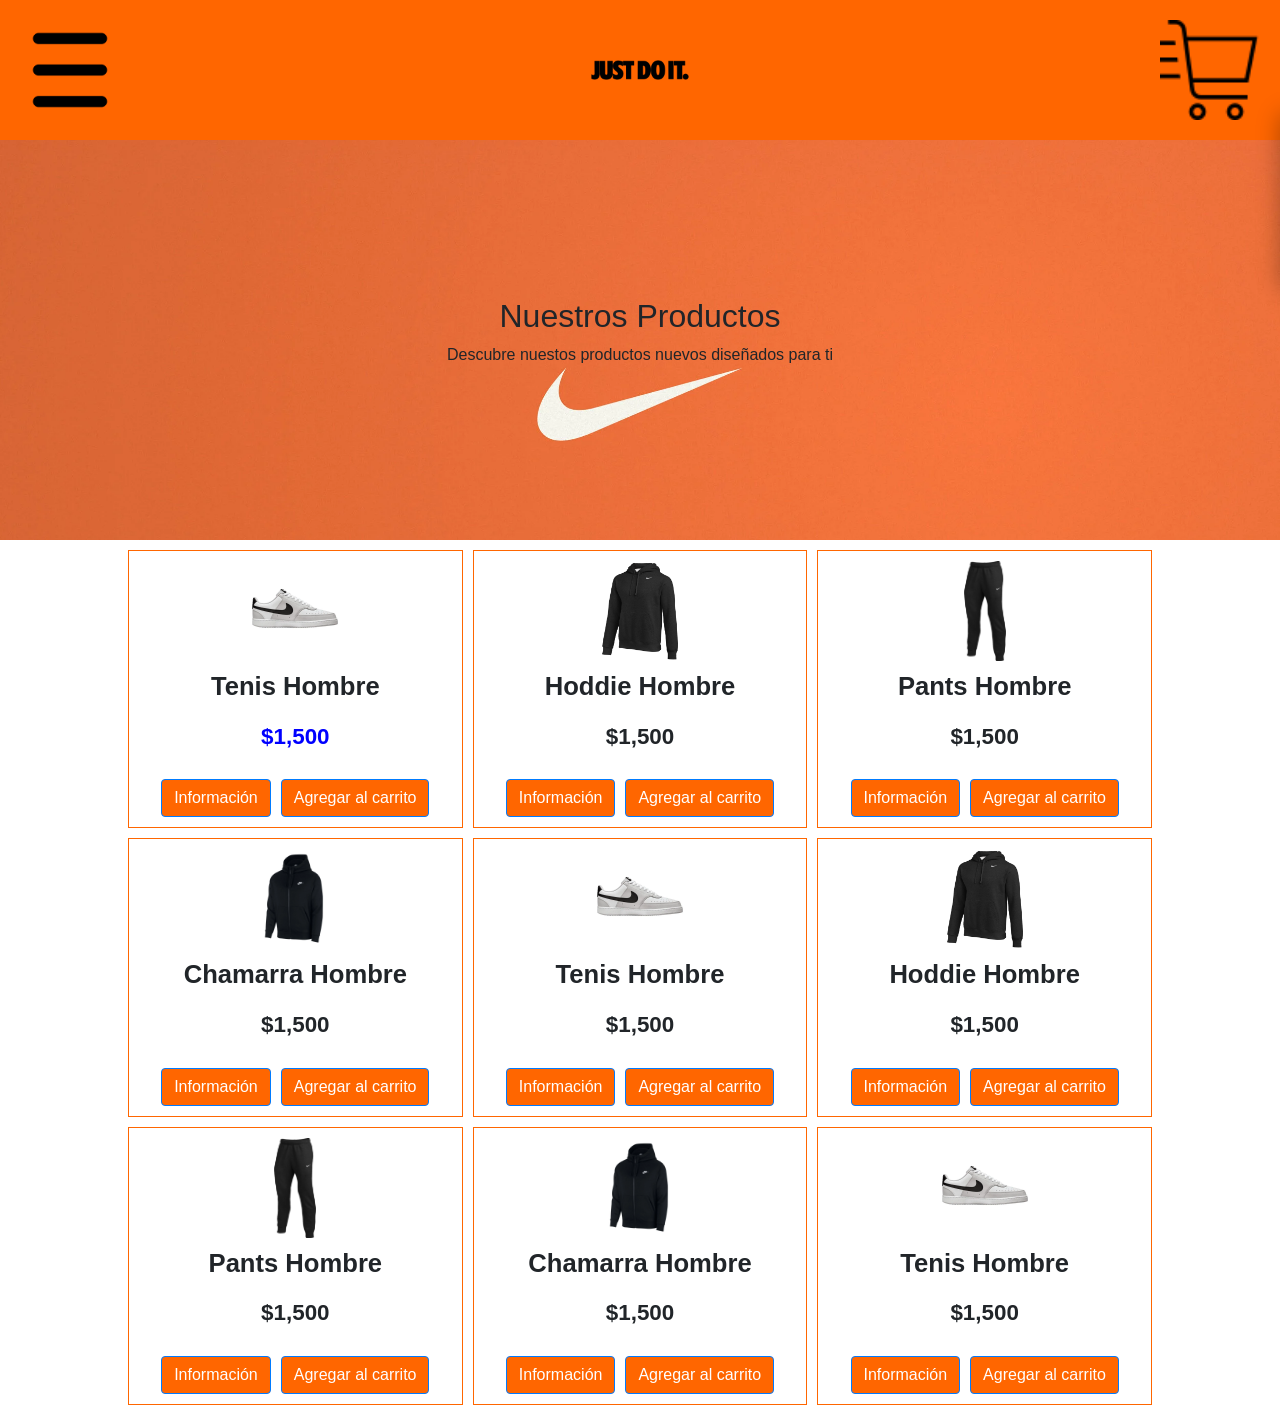
<file: index.html>
<!DOCTYPE html>
<html lang="en">
<head>
    <meta charset="UTF-8">
    <meta name="viewport" content="width=device-width, initial-scale=1.0">
    <!-- <link href="https://cdn.jsdelivr.net/npm/bootstrap@5.0.2/dist/css/bootstrap.min.css" rel="stylesheet" integrity="sha384-EVSTQN3/azprG1Anm3QDgpJLIm9Nao0Yz1ztcQTwFspd3yD65VohhpuuCOmLASjC" crossorigin="anonymous"> -->
    <link rel="stylesheet" href="https://maxcdn.bootstrapcdn.com/bootstrap/4.0.0/css/bootstrap.min.css">
    <link rel="stylesheet" href="css/stye2.0.css">
    <!-- <link rel="stylesheet" href="css/stileBEM.css"> -->
    <!-- <link rel="stylesheet" href="css/style.css"> -->
     
    <title>Nike e-commers</title>
</head>
<body>
    <header class="header">
        <section class="header__menu">
            <i class="header_menu header__menu--menulogo"><img src="img/menuHamburguesa.png" alt=""></i>
            <img class="logo header_menu header__menu--logojust" src="img/justDoIt.png" alt="">
            <div class="cart-container">
                <i class="header_menu header__menu--logoNike"><span id="cart-badge" class="badge"></span><img src="img/carro-de-compras-rapido.png" alt=""></i>
                
            </div>
        </section>

        
    </header>
    
    <main class="main">
        <!-- modal *******************************************************************-->
        
                        <div class="modal fade" id="exampleModalToggle" aria-hidden="true" aria-labelledby="exampleModalToggleLabel" tabindex="-1">
                            <div class="modal-dialog modal-dialog-centered">
                                <div class="modal-content">
                                <div class="modal-header">

                                    <div class="card card--product">

                                        <img src="./img/tenis.jpg" alt="Nombre del Producto" class="card-img-top">

                                        <div class="card-body">

                                            <h5 class="card-title">Tenis Hombre</h5>

                                            <p class="card-text">Nike AF1</p>

                                            <!-- <button class="btn btn-primary" data-toggle="modal" data-target="#productoModal">Detalles</button> -->

                                        </div>

                                    </div>
                                   <!-- <h5 class="modal-title" id="productoModalLabel">Detalles del Producto</h5>

                                    <button type="button" class="close" data-dismiss="modal" aria-label="Close">

                                    <span aria-hidden="true">&times;</span>

                                    </button> -->
                                </div>
                                 <div class="modal-body">

                                    <p>Tenis para hombre diferentes tallas, talla 23 a 29</p>

                                </div>

                                <div class="modal-footer">

                                    <button type="button" class="btn-cerrar btn btn-secondary" data-dismiss="modal">Cerrar</button>

                                    <button type="button" class="productos__modal--buttom btn btn-primary">Comprar</button>

                                </div>
                                    <button class="productos__modal--buttom btn btn-primary" data-bs-target="#exampleModalToggle2" data-bs-toggle="modal" data-bs-dismiss="modal">Mas detalles</button>
                                </div>
                                </div>
                            </div>
                            </div>
                            <div class="modal fade" id="exampleModalToggle2" aria-hidden="true" aria-labelledby="exampleModalToggleLabel2" tabindex="-1">
                            <div class="modal-dialog modal-dialog-centered">
                                <div class="modal-content">
                                <div class="modal-header">
                                    <h5 class="modal-title" id="exampleModalToggleLabel2">Tenis Hombre</h5>
                                    <button type="button" class="btn-close" data-bs-dismiss="modal" aria-label="Close"></button>
                                </div>
                                <div class="modal-body">
                                    <p>Amortiguación: Cuentan con una cápsula de aire encapsulada en la entresuela, originalmente diseñada para el baloncesto para ofrecer comodidad y absorción de impactos.</p>
                                    <p>Diseño: Silueta clásica de corte bajo (low-top), medio (mid-top) o alto (high-top). Incluyen perforaciones en la puntera para mayor transpirabilidad.</p>
                                    <p>Materiales: Generalmente construidas con una parte superior de cuero duradero y resistente.</p>
                                    <p>Suela: Suela de goma robusta que ofrece tracción y durabilidad, ideal para el uso diario.</p>
                                    <p>Detalles Clásicos: Incluyen la chapa metálica en los cordones (dubrae) y un diseño versátil, siendo la versión blanca sobre blanca la más popular.</p>
                                    <p>Sostenibilidad: Las versiones modernas incluyen al menos un 20% de materiales reciclados</p>
                                </div>
                                <div class="modal-footer">
                                    <button class="productos__modal--buttom btn btn-primary" data-bs-target="#exampleModalToggle" data-bs-toggle="modal" data-bs-dismiss="modal">Salir</button>
                                </div>
                                </div>
                            </div>
                        </div>
                        <!-- <a class="btn btn-primary" data-bs-toggle="modal" href="#exampleModalToggle" role="button">Open first modal</a> -->

                        <!-- Modal de Detalles del Producto -->

                        

<!-- *********************************************************************** -->

<!-- SUB MODAL "DETALLES" ************************************************************ -->

                        <!-- <div class="modal fade" id="DetalleModal" tabindex="-1" aria-labelledby="DetalleModalLabel" aria-hidden="true">
                            <div class="modal-dialog">
                                <div class="modal-content">
                                <div class="modal-header">
                                    <h5 class="modal-title" id="DetalleModalLabel">Modal title</h5>
                                    <button type="button" class="btn-close" data-bs-dismiss="modal" aria-label="Close"></button>
                                </div>
                                <div class="modal-body">
                                    ...
                                </div>
                                <div class="modal-footer">
                                    <button type="button" class="btn btn-secondary" data-bs-dismiss="modal">Close</button>
                                    <button type="button" class="btn btn-primary">Save changes</button>
                                </div>
                                </div>
                            </div>
                        </div> -->

<!-- ********************************************************************************* -->
       
        <section class="main__banner">
            <h2 class="main__banner--texto" id="txt">Nuestros Productos</h2> 
            <p class="main__banner--texto">Descubre nuestos productos nuevos diseñados para ti</p>
        </section>

        <section class="main__productos">
            <article class="main__article">
                <img class="main__article--img logo" src="img/tenis.jpg" alt="">
                <h3 class="main__article--title logo" >Tenis Hombre</h3>
                <p class="main__article--precio">$1,500</p>
                <div class="main__article--modal">
                    <!-- Button trigger modal -->
                    <button type="button" class="productos__modal--buttom btn btn-primary" data-bs-toggle="modal" data-bs-target="#exampleModalToggle">
                    Información
                    </button>
                    <button type="button" data-id="1" data-img="img/tenis.jpg" data-nombre="Tenis Hombre" data-precio="1500" class="addCart productos__modal--buttom btn btn-primary" data-bs-toggle="carrito" data-bs-target="#addcart">
                    Agregar al carrito
                    </button>
                </div>


            </article>

            <article class="main__article">
                <img class="main__article--img" src="img/hoddieNike.jpg" alt="">
                <h3 class="main__article--title">Hoddie Hombre</h3>
                <p class="main__article--precio">$1,500</p>
                <div class="main__article--modal">
                    <!-- Button trigger modal -->
                    <button type="button" class="productos__modal--buttom btn btn-primary" data-bs-toggle="modal" data-bs-target="#exampleModal">
                    Información
                    </button>
                    <button type="button" data-id="2" data-img="img/hoddieNike.jpg" data-nombre="Hoddie Hombre" data-precio="1500" class="addCart productos__modal--buttom btn btn-primary" data-bs-toggle="carrito" data-bs-target="#addcart">
                    Agregar al carrito
                    </button>
                </div>

            </article>

            <article class="main__article">
                <img class="main__article--img" src="img/pantsNike.jpg" alt="">
                <h3 class="main__article--title">Pants Hombre</h3>
                <p class="main__article--precio">$1,500</p>
                <div class="main__article--modal">
                    <!-- Button trigger modal -->
                    <button type="button" class="productos__modal--buttom btn btn-primary" data-bs-toggle="modal" data-bs-target="#exampleModal">
                    Información
                    </button>
                    <button type="button" data-id="3" data-img="img/pantsNike.jpg" data-nombre="Pants Hombre" data-precio="1500" class="addCart productos__modal--buttom btn btn-primary" data-bs-toggle="carrito" data-bs-target="#addcart">
                    Agregar al carrito
                    </button>
                </div>

            </article>

            <article class="main__article">
                <img class="main__article--img" src="img/chamarra.jpg" alt="">
                <h3 class="main__article--title">Chamarra Hombre</h3>
                <p class="main__article--precio">$1,500</p>
                <div class="main__article--modal">
                    <!-- Button trigger modal -->
                    <button type="button" class="productos__modal--buttom btn btn-primary" data-bs-toggle="modal" data-bs-target="#exampleModal">
                    Información
                    </button>
                    <button type="button" data-id="4" data-img="img/chamarra.jpg" data-nombre="Chamarra Hombre" data-precio="1500" class="addCart productos__modal--buttom btn btn-primary" data-bs-toggle="carrito" data-bs-target="#addcart">
                    Agregar al carrito
                    </button>
                </div>

            </article>

            <article class="main__article">
                <img class="main__article--img" src="img/tenis.jpg" alt="">
                <h3 class="main__article--title">Tenis Hombre</h3>
                <p class="main__article--precio">$1,500</p>
                <div class="main__article--modal">
                    <!-- Button trigger modal -->
                    <button type="button" class="productos__modal--buttom btn btn-primary" data-bs-toggle="modal" data-bs-target="#exampleModal">
                    Información
                    </button>
                    <button type="button" data-id="5" data-img="img/tenis.jpg" data-nombre="Tenis Hombre" data-precio="1500" class="productos__modal--buttom btn btn-primary addCart" data-bs-toggle="carrito" data-bs-target="#addcart">
                    Agregar al carrito
                    </button>
                </div>

            </article>

            <article class="main__article">
                <img class="main__article--img" src="img/hoddieNike.jpg" alt="">
                <h3 class="main__article--title">Hoddie Hombre</h3>
                <p class="main__article--precio">$1,500</p>
                <div class="main__article--modal">
                    <!-- Button trigger modal -->
                    <button type="button" class="productos__modal--buttom btn btn-primary" data-bs-toggle="modal" data-bs-target="#exampleModal">
                    Información
                    </button>
                    <button type="button" data-id="6" data-img="img/hoddieNike.jpg" data-nombre="Hoddie Hombre" data-precio="1500" class="addCart productos__modal--buttom btn btn-primary" data-bs-toggle="carrito" data-bs-target="#addcart">
                    Agregar al carrito
                    </button>
                </div>

            </article>

            <article class="main__article">
                <img class="main__article--img" src="img/pantsNike.jpg" alt="">
                <h3 class="main__article--title">Pants Hombre</h3>
                <p class="main__article--precio">$1,500</p>
                <div class="main__article--modal">
                    <!-- Button trigger modal -->
                    <button type="button" class="productos__modal--buttom btn btn-primary" data-bs-toggle="modal" data-bs-target="#exampleModal">
                    Información
                    </button>
                    <button type="button" data-id="7" data-img="img/pantsNike.jpg" data-nombre="Pants Hombre" data-precio="1500" class="addCart productos__modal--buttom btn btn-primary" data-bs-toggle="carrito" data-bs-target="#addcart">
                    Agregar al carrito
                    </button>
                </div>

            </article>

            <article class="main__article">
                <img class="main__article--img" sr src="img/chamarra.jpg" alt="">
                <h3 class="main__article--title">Chamarra Hombre</h3>
                <p class="main__article--precio">$1,500</p>
                <div class="main__article--modal">
                    <!-- Button trigger modal -->
                    <button type="button" class="productos__modal--buttom btn btn-primary" data-bs-toggle="modal" data-bs-target="#exampleModal">
                    Información
                    </button>
                    <button type="button" data-id="8" data-img="img/chamarra.jpg" data-nombre="Chamarra Hombre" data-precio="1500" class="addCart productos__modal--buttom btn btn-primary" data-bs-toggle="carrito" data-bs-target="#addcart">
                    Agregar al carrito
                    </button>
                </div>

            </article>

            <article class="main__article">
                <img class="main__article--img" src="img/tenis.jpg" alt="">
                <h3 class="main__article--title">Tenis Hombre</h3>
                <p class="main__article--precio">$1,500</p>
                <div class="main__article--modal">
                    <!-- Button trigger modal -->
                    <button type="button" class="productos__modal--buttom btn btn-primary" data-bs-toggle="modal" data-bs-target="#exampleModal">
                    Información
                    </button>
                    <button type="button" data-id="9" data-img="img/tenis.jpg" data-nombre="Tenis Hombre" data-precio="1500" class="productos__modal--buttom btn btn-primary addCart" data-bs-toggle="carrito" data-bs-target="#addcart">
                    Agregar al carrito
                    </button>
                    
                </div>

            </article>

        </section>
            
        <section class="main__cart" id="addCart">
            <h2 class="main__cart--title">Carrito</h2>
            <!--  <div class="cart__container">
                <img class="cart__container--img" src="img/hoddieNike.jpg" alt="" >
                <p class="cart__container--p1">Hoddie Hombre</p>
                <p class="cart__container--p1">$1,500</p>
                <i class="cart__container--borrar"><img src="img/borrar.png" alt="Icono Quitar"></i>
            </div>

            <div class="cart__container">
                <img class="cart__container--img" src="img/hoddieNike.jpg" alt="" >
                <p class="cart__container--p1">Hoddie Hombre</p>
                <p class="cart__container--p1">$1,500</p>
                <i class="cart__container--borrar"><img src="img/borrar.png" alt="Icono Quitar"></i>
            </div> -->
            <ul id="listaCarrito" class="lista__carrito">
                
            </ul>

            <p class="">Total: $<span id="totalCarrito">0</span></p>
            <button type="button" class="comprar productos__modal--buttom btn ">Comprar</button>
            <br class="mb-2">            
            <button type="button" id="vaciar-carrito">Vaciar Carrito</button>
        </section>


<!-- ********************************************************************************************
        
        SECCION DE LA NAVBAR

*************************************************************************************************-->

        <section class="nav-bar">
           <section class="nav-bar__menu">
               <i class="nav-bar__menu--menulogo nike"><img src="img/logoNike.png" alt=""></i>
                <i class="nav-bar__menu--menulogo cerrar"><img  src="img/circulo-marca-x.png" alt=""></i>

           </section>

            <nav class="nav-bar__container">
                <ul class="nav-bar__container--list">
                    <li class="nav-bar__container--item"><a href="#">Inicio</a></li>
                    <li class="nav-bar__container--item"><a href="#">Hombres</a></li>
                    <li class="nav-bar__container--item"><a href="#">Mujeres</a></li>
                    <li class="nav-bar__container--item"><a href="#">Niños</a></li>
                    <li class="nav-bar__container--item"><a href="#">Ofertas</a></li>
                </ul>
            </nav>

        </section>



    </main>
    <footer>

    </footer>
    <script src="js/functions.js"></script>
    <script src="https://cdn.jsdelivr.net/npm/bootstrap@5.0.2/dist/js/bootstrap.bundle.min.js" integrity="sha384-MrcW6ZMFYlzcLA8Nl+NtUVF0sA7MsXsP1UyJoMp4YLEuNSfAP+JcXn/tWtIaxVXM" crossorigin="anonymous"></script>
</body>
</html>
</file>
<file: css/stye2.0.css>
body main .main__productos .main__article {
  border: 1px #FF6600 solid;
}

body main .main__productos .main__article .main__article--title, body main .main__productos .main__article {
  font-size: 1.6rem;
  font-weight: 600;
}

body main .main__productos .main__article .main__article--img {
  width: 200px;
}

* {
  box-sizing: border-box;
  width: 100%;
  margin: 0;
}

body {
  font-family: Verdana, Geneva, Tahoma, sans-serif;
}
body header {
  background-color: #FF6600;
}
body header .header__menu {
  display: flex;
  box-sizing: border-box;
  align-items: center;
  align-content: center;
  justify-content: center;
  text-align: center;
  justify-content: space-between;
  padding: 20px;
}
body header .header__menu--logojust {
  width: 100px;
}
body header .header__menu--menulogo {
  width: 100px;
  cursor: pointer;
}
body header .cart-container {
  display: flex;
  box-sizing: border-box;
  align-items: center;
  align-content: center;
  justify-content: center;
  text-align: center;
  width: 100px;
  cursor: pointer;
  position: relative;
}
body header .cart-container .header__menu--logoNike .badge {
  position: absolute;
  top: 10px;
  right: -10px;
  background-color: #f5f5f5;
  color: #FF6600;
  border-radius: 100%;
  padding: 2px 6px;
  font-size: 24px;
  font-weight: bold;
  display: none;
  font-weight: 500;
  width: 40px;
}
body header .cart-container .header__menu--logoNike img {
  width: 100px;
}
body main .btn-cerrar {
  background-color: #ff0000;
}
body main .productos__modal--buttom {
  background-color: #FF6600;
}
body main .productos__modal--buttom:hover {
  background-color: #ec9845;
}
body main .main__banner {
  background-image: url(../img/bannerNike.jpg);
  background-size: cover;
  background-position-y: 30%;
  background-position-x: center;
  align-content: center;
  height: 400px;
  background-size: cover;
}
body main .main__banner .main__banner--texto {
  text-align: center;
}
body main .main__productos {
  display: grid;
  grid-template-columns: auto auto auto;
  grid-row: auto;
  gap: 10px;
  width: 80%;
  margin: 10px auto 0;
}
body main .main__productos .main__article {
  display: flex;
  box-sizing: border-box;
  align-items: center;
  align-content: center;
  justify-content: center;
  text-align: center;
  flex-direction: column;
  gap: 10px;
  width: auto;
}
body main .main__productos .main__article .main__article--img {
  width: 100px;
  margin-top: 10px;
}
body main .main__productos .main__article .main__article--precio {
  font-size: 1.4rem;
  font-weight: 600;
}
body main .main__productos .main__article .main__article--precio.red {
  color: red;
  font-weight: 600;
}
body main .main__productos .main__article .main__article--precio.blue {
  color: blue;
  font-weight: 600;
}
body main .main__productos .main__article .main__article--modal {
  display: flex;
  box-sizing: border-box;
  align-items: center;
  align-content: center;
  justify-content: center;
  text-align: center;
  justify-content: center;
  margin-bottom: 10px;
  gap: 10px;
}
body main .main__productos .main__article .main__article--modal .productos__modal--buttom {
  width: auto;
  background-color: #FF6600;
}
body main .main__cart {
  width: 500px;
  background-color: #f5f5f5;
  padding: 25px;
  height: auto;
  box-sizing: border-box;
  position: absolute;
  right: -500px;
  box-shadow: -15px -1px 22px -15px rgba(0, 0, 0, 0.3);
  padding: 10px;
  background-color: #f5f5f5;
  top: 100px;
  text-align: center;
  justify-content: center;
  transition: all 0.2s ease-in-out;
}
body main .main__cart.show {
  right: 10px;
}
body main .main__cart .main__cart--title {
  font-size: clamp(0.6rem, 4vw, 1rem);
  padding: 10px 0;
  margin-bottom: 20px;
  border-bottom: 2px solid #FF6600;
}
body main .main__cart .cart__container {
  display: flex;
  box-sizing: border-box;
  align-items: center;
  align-content: center;
  justify-content: center;
  text-align: center;
  justify-content: space-between;
}
body main .main__cart .cart__container .cart__container--img {
  width: 50px;
}
body main .main__cart .cart__container .cart__container--p1 {
  width: auto;
  align-content: center;
}
body main .main__cart .cart__container .cart__container--borrar {
  width: 40px;
  align-content: center;
}
body main .main__cart .cart__container .cart__container--borrar:hover {
  opacity: 0.6;
  cursor: pointer;
}
body main .main__cart .lista__carrito {
  display: flex;
  box-sizing: border-box;
  align-items: center;
  align-content: center;
  justify-content: center;
  text-align: center;
  flex-direction: column;
  justify-content: space-between;
  list-style: none;
  padding: 0;
}
body main .main__cart .lista__carrito .list__carrito {
  display: flex;
  box-sizing: border-box;
  align-items: center;
  align-content: center;
  justify-content: center;
  text-align: center;
  justify-content: space-between;
  width: 100%;
  padding: 10px;
  border-bottom: 1px solid #FF6600;
}
body main .main__cart .lista__carrito .list__carrito .cart__container--img {
  width: 50px;
  justify-content: left;
}
body main .main__cart .lista__carrito .list__carrito .cart__container--borrar {
  width: 40px;
  align-content: center;
}
body main .main__cart .lista__carrito .list__carrito .cart__container--borrar img {
  width: 100%;
}
body main .main__cart .lista__carrito .list__carrito .cart__container--borrar:hover {
  opacity: 0.6;
  cursor: pointer;
}
body main .nav-bar {
  display: flex;
  box-sizing: border-box;
  align-items: center;
  align-content: center;
  justify-content: center;
  text-align: center;
  flex-direction: column;
  width: 300px;
  background-color: #f5f5f5;
  padding: 25px;
  height: auto;
  box-sizing: border-box;
  position: absolute;
  left: -300px;
  box-shadow: -15px -1px 22px -15px rgba(0, 0, 0, 0.3);
  padding: 10px;
  background-color: #f5f5f5;
  top: 0;
  text-align: center;
  justify-content: center;
  transition: all 0.2s ease-in-out;
}
body main .nav-bar.show {
  left: 0;
}
body main .nav-bar .nav-bar__menu {
  display: flex;
  box-sizing: border-box;
  align-items: center;
  align-content: center;
  justify-content: center;
  text-align: center;
  justify-content: space-between;
}
body main .nav-bar .nav-bar__menu .nav-bar__menu--menulogo img {
  width: 100px;
}
body main .nav-bar .nav-bar__menu .nike {
  display: flex;
  justify-content: left;
}
body main .nav-bar .nav-bar__menu .cerrar {
  display: flex;
  justify-content: right;
  width: 20px;
  background-color: transparent;
  border: none;
  cursor: pointer;
}
body main .nav-bar .nav-bar__menu .cerrar img {
  width: 100%;
}
body main .nav-bar .nav-bar__container {
  display: flex;
  justify-content: left;
}
body main .nav-bar .nav-bar__container .nav-bar__container--list {
  list-style: none;
  gap: 10px;
  padding: 0;
  display: flex;
  flex-direction: column;
}
body main .nav-bar .nav-bar__container .nav-bar__container--list .nav-bar__container--item {
  font-size: clamp(0.6rem, 4vw, 1rem);
  font-weight: 600;
  text-align: left;
}
body main .nav-bar .nav-bar__container .nav-bar__container--list .nav-bar__container--item a {
  text-decoration: none;
  color: black;
}
body main .nav-bar .nav-bar__container .nav-bar__container--list .nav-bar__container--item a:hover {
  color: #FF6600;
}

@media (max-width: 820px) {
  body header {
    padding: 15px;
  }
  body main .main__productos {
    grid-template-columns: repeat(auto-fill), minmax(200px, 1fr);
  }
  body main .main__cart {
    width: 400px;
    top: 80px;
  }
}
@media (max-width: 480px) {
  body header .header__menu--menulogo,
  body header .header__menu--logojust,
  body header .header__menu--logoNike {
    width: 80px;
  }
  body main .main__banner {
    padding: 30px 0;
  }
  body main .main__banner h2 {
    font-size: 20px;
  }
  body main .main__banner p {
    font-size: 16px;
  }
  body main .main__productos {
    grid-template-columns: 1fr;
    padding: 10px;
    border-color: 1px #FF6600 solid;
  }
  body main .main__productos--img {
    width: 100%;
    max-width: 200px;
    margin-bottom: 10px;
  }
  body main .main__productos h3, body main .main__productos p {
    padding: 0, 12px;
  }
  body main .main__cart {
    width: 100%;
    padding: 25px;
    height: auto;
    box-sizing: border-box;
    position: unset;
    right: 0;
    top: 300px;
    text-align: center;
  }
  body main .main__cart h2 {
    padding: 15px 0;
  }
  body main .main__cart div {
    flex-direction: column;
    align-items: center;
    gap: 5px 0;
  }
  body main .main__cart--img {
    width: 100px;
  }
}/*# sourceMappingURL=stye2.0.css.map */
</file>
<file: css/stileBEM.css>
*{
    box-sizing: border-box;
    width: 100%;
    margin: 0;

}

body{
    font-family: Verdana, Geneva, Tahoma, sans-serif;
}

header {
    width: 100%;
    background: #FF6600;
}

.header__menu{
    display: flex;
    padding: 20px;
    box-sizing: border-box;
    justify-content: space-between;
    align-items: center;
    
}

.header__menu--menulogo,
.header__menu--logojust,
.header__menu--logoNike{
    width: 100px;
}

main{
    width: 100%;
}

.main__banner{
    background-image: url(../img/bannerNike.jpg);
    background-size: cover;
    height: 300px;
    background-position-y: 10%;
    background-position-x: center;
    align-content: center;
    
}

.main__banner--texto{
    font-size: clamp(.6rem, 4vw, 1rem);
    text-align: center;
    
}

.main__productos{
    display: grid;
    grid-template-columns: 1fr 1fr 1fr;
    gap: 10px;
    width: 80%;
    margin: 30px auto 0;
    

}

.main__article{
    display: flex;
    flex-direction: column;
    align-content: center;
    justify-content: center;
    align-items: center;
    align-content: center;
    text-align: center;
}

.main__productos--img{
    width: 100px;
}
.main__productos--title{
    font-size: .75rem;
    font-weight: 600;
}
.main__productos--precio{
    font-size: .8rem;
    font-weight: 600;
}

.main__cart{
    width: 500px;
    background-color: #f5f5f5;
    padding: 25px;
    height: auto;
    box-sizing: border-box;
    position: fixed;
    right: 0;
    box-shadow: -15px -1px 22px -15px rgba(0, 0, 0, 0.30);
    top: 100px;
    text-align: center;
    justify-content: center;
}

.main__cart--title{
    font-size: clamp(.6rem, 4vw, 1rem);
    padding: 10px 0;
    margin-bottom: 20px;
    border-bottom: 2px solid #FF6600;
}

.cart__container{
    display: flex;
    justify-content: space-between;
    

}

.cart__container--img{
    width: 50px;
}

.cart__container--p1{
    width: auto;
    align-content: center;
}

.cart__container--borrar{
    width: 40px;
    align-content: center;
}

.cart__container--borrar:hover{
    
    opacity: .6;
    cursor: pointer;
}

@media (max-width: 820px) {
    header{
        padding: 15px;
    }

    .main__productos {
        grid-template-columns: repeat(auto-fill), minmax(200px, 1fr);
    }

    .main__cart{
        width: 400px;
        top: 80px;
    }
}

@media (max-width: 480px) {
.header__menu--menulogo,
.header__menu--logojust,
.header__menu--logoNike{
    width: 40px;
}
    
    .main__banner{
        padding: 30px 0;
    }

    .main__banner h2 {
        font-size: 20px;
    }

    .main__banner p{
        font-size: 16px;
    }

    .main__productos{
        grid-template-columns: 1fr;
        padding: 10px;
    }

    .main__productos--img {
        width: 100%;
        max-width: 200px;
        margin-bottom: 10px;

    }

    .main__productos h3, .main__productos p{
        padding: 0, 12px;
    }

    .main__cart {
        width: 100%;
        right: 0;
        box-shadow: none;
        position: absolute;
        top: 110px;

    }

    .main__cart h2 {
        padding: 15px 0;
    }

    .main__cart div{
        flex-direction: column;
        align-items: center;
        gap: 5px 0;
    }

    .main__cart--img{
        width: 100px;
    }

}
</file>
<file: css/style.css>
*{
    width: 100%;
    box-sizing: border-box;
    margin: 0;
    
    background: #f5f5f5;

}

/* img{
    width: 100px;
} */
header {
    
    width: 100%;
    padding: 20px 50px;
    height: 100%;
    background: #FF6600;
    display: flex;
    /* justify-content: space-between;
    align-items: center;
    box-sizing: border-box; */
        
}

.menu{
    background: #FF6600;
    display: flex;
    justify-content: space-between;
    align-items: center;
    box-sizing: border-box;;
}


.menu__Hamburguesa {

    width: 110px;
    height: 100px;
    cursor: pointer;
    background: #FF6600;
}
    


/* .menu__menuHamburgues--img{
    width: 100px;
    height: 100px;

} */
    


.logoNike {
    width: 150px;
    cursor: pointer;
    display: inline-block;
    gap: 20px;
    background: #FF6600;
}


header i img {
    width: 100%;
    /* background: #FF6600; */

}

header img{
    width:  150px;
    height: 100px;
    display: inline-block;
   
    background: #FF6600;

}


main .banner {
    background-image: url(../img/bannerNike.jpg);
    background-size: cover;
    height: 700px;
    background-position-y: 35%;
    background-position-x: 50%;
    /* background-position: center; */
    justify-items: center;
    justify-content: center;
    align-content: center;
    align-items: center;

}

main .banner h2, p {
    justify-content: center;
    width: auto;
    padding: 10px;
    background: none;
}

main .banner h2{
    font-size: 84px;
}

main .banner p {
    font-size: 36px;
}

.productos{
    width: 80%;
    margin: 0 auto;
    padding: 20px;
    box-sizing: border-box;
    display: grid;
    grid-template-columns: repeat(auto-fill, minmax(250px, 1fr));
}

.productos article{
    justify-items: center;
    text-align: center;
    
}

.productos img{
    width: 200px;
    margin-bottom: 15px;
}

.productos h3{
    font-size:  17px;
    font-weight:  500;
    margin-bottom:  5px;
}

.productos p{
    font-weight: 300;
    font-size:  14px;
    
}

.cart {
    width: 500px;
    background-color: #fff;
    padding: 25px;
    box-sizing: border-box;
    height: 100%;
    position: fixed;
    right: -100%;
    top: 100px;
    box-shadow: -15px -1px 22px -15px rgba(0, 0, 0, 0.30);

}

.cart h2 {
    width: 100%;
    text-align: center;
    font-size: 40PX;
    font-weight: 600;
    padding: 25PX 0;
    box-sizing: border-box;
}

.cart div{
    width: 100%;
    border-bottom: 1px solid #FF6600;
    display: flex;
    justify-content: space-between;
    align-items: center;
    padding: 15px;
    box-sizing: border-box;
    
    
}

.cart img {
    width: 20%;
    margin-bottom: 0;
}

.cart div p:nth-child(2){
    font-size: 20px;
}

.cart div p:nth-child(3){
    font-weight: bold;
    font-size: 24px;
}


.cart div i  {
    width: 10%;
    margin-bottom: 0;
}

.cart .borrar {
    width: 100%;
    cursor: pointer;
}

@media (max-width: 820px) {
    header{
        padding: 15px;
    }

    .productos {
        grid-template-columns: repeat(auto-fill), minmax(200px, 1fr);
    }

    .cart{
        width: 400px;
        top: 80px;
    }
}

@media (max-width: 480px) {
    main .banner{
        padding: 30px 0;
    }

    main .banner h2 {
        font-size: 20px;
    }

    main .banner p{
        font-size: 16px;
    }

    .productos{
        grid-template-columns: 1fr;
        padding: 10px;
    }

    .productos img {
        width: 100%;
        max-width: 200px;
        margin-bottom: 10px;

    }

    .productos h3, .productos p{
        padding: 0, 12px;
    }

    .cart {
        width: 100%;
        right: 0;
        box-shadow: none;
        position: absolute;
        top: 110px;

    }

    .cart h2 {
        padding: 15px 0;
    }

    .cart div{
        flex-direction: column;
        align-items: center;
    }

    .cart img{
        width: 100px;
    }

}
</file>
